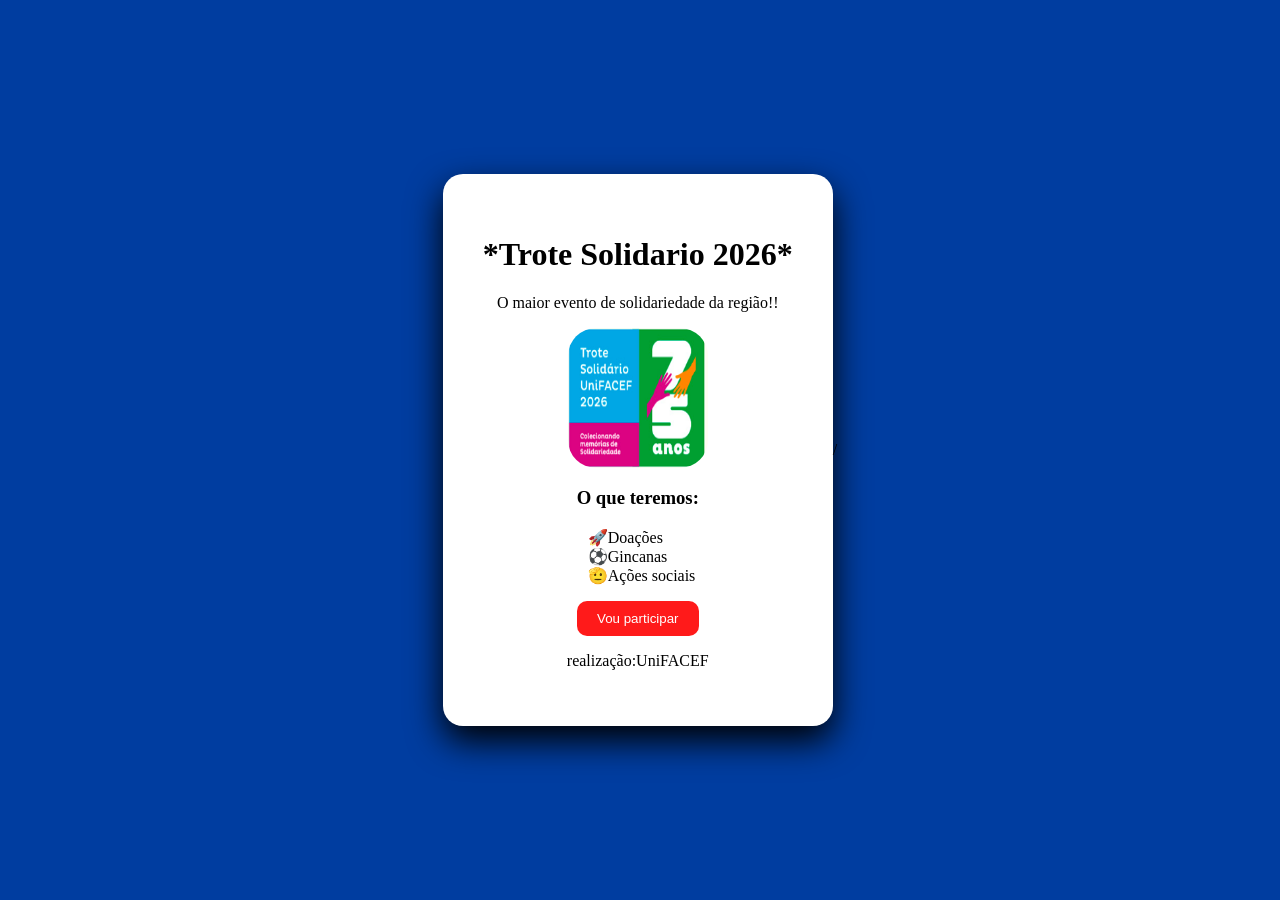
<file: index.html>
<!DOCTYPE html><!--indica a linguagem de marcação=(html)-->
<html lang="pt-br"> <!-- elemento raiz (pt-br define a lingua que o navegador vai definir para a pesquisa) -->
    <head> 
         <link rel="stylesheet" href="style trote solitario.css"> <!-- faz o link entre o html e o css-->
         
    <title>  Trote solidario 2026 </title>
        <meta charset="utf-8">
    </head> 
 </body>
 <!-- usar class, tem a vantagem de reaproveitar estilo css-->
        <div class="Imagemtrote"> <!-- delimitaçao logica de uma area -->
            <h1> *Trote Solidario 2026*  </h1> <!-- "h" divide em Titulo, subtitulo e texto da pagina   -->
                <p> O maior evento de solidariedade da região!! </p> <!-- p= paragrafo -->
                <img src="capa trote.png" alt="Imagem nao carregou" class="Imagem">   <!-- coloca a imagem dentro do site--> 
                 <h3>O que teremos:</h3>
                  <ul> 
                  <li> 🚀Doações </li>
                  <li> ⚽Gincanas</li>
                  <li> 🫡Ações sociais</li>
                  </ul>
                   <a target="_blank " href= https://ava-grad.unifacef.com.br/pluginfile.php/289806/mod_resource/content/1/REGULAMENTO_TROTE_-SOLIDARIO_UniFACEF_2026_26fev2026.pdf> <!-- link dentro do botao a=ancora-->
                   <button> Vou participar </button> <!-- botao dentro do link--> 
                   <a> 
             <p> realização:UniFACEF </p>
        </div>
    </body>
</html> /
</file>
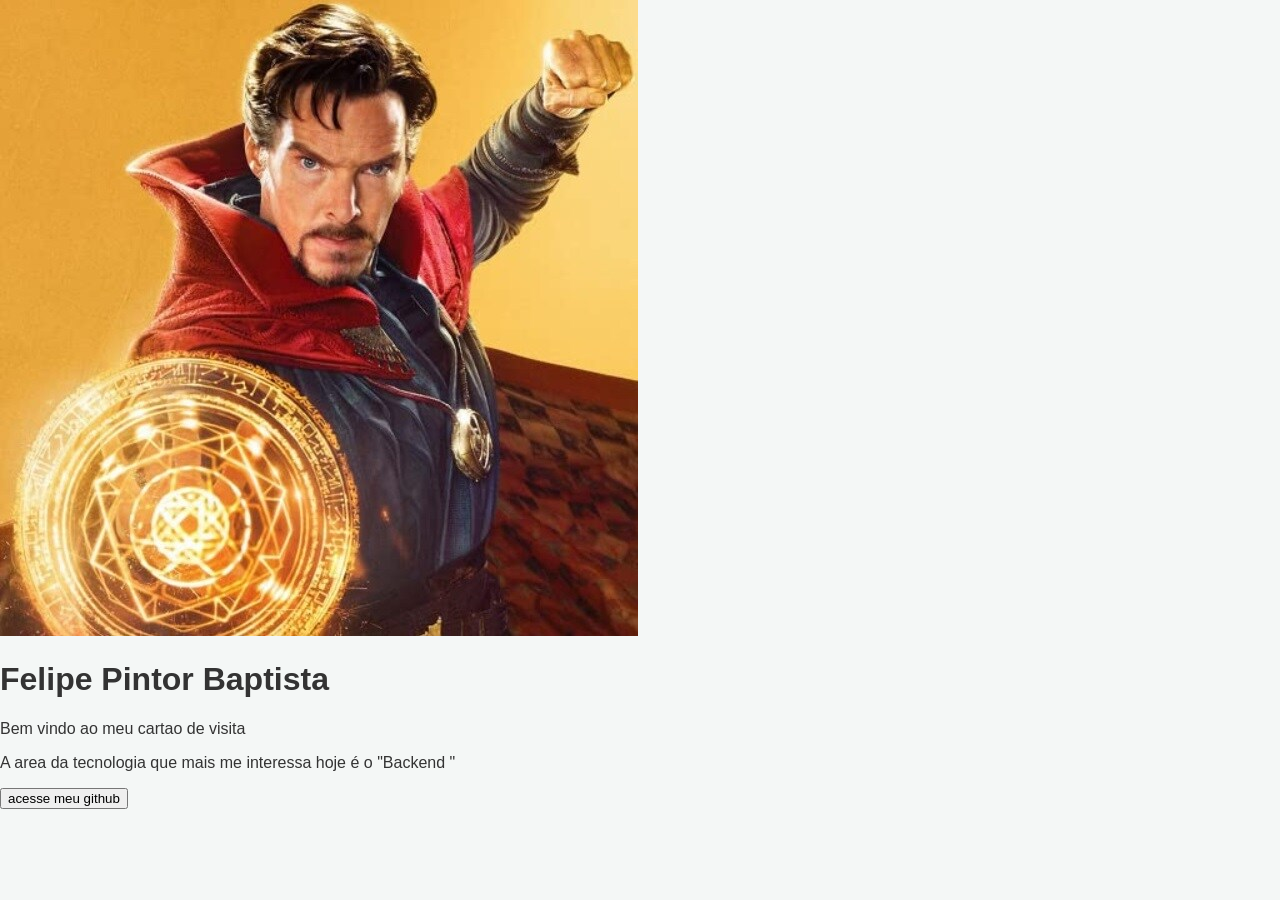
<file: cartao.html>
<!DOCTYPE html><!--indica a linguagem de marcação=(html)-->
<html lang="pt-br"> <!-- elemento raiz (pt-br define a lingua que o navegador vai definir para a pesquisa) -->
    <head> 
         <link rel="stylesheet" href="style.css"> <!-- faz o link entre o html e o css-->
         
    <title>  meu cartao de visita </title>
        <meta charset="utf-8">
    </head> 
    
    
 </body>
 <!-- usar class, tem a vanttagem de reaproveitar estilo css-->
        <div class="cartao"> <!-- delimitaçao logica de uma area -->
            <img src="dr_strange_2016_002_bcd5d6a3.jpeg" alt="Imagem nao carregou" class="Imagem">   <!-- coloca a imagem dentro do site--> 
            <h1> Felipe Pintor Baptista  </h1> <!-- "h" divide em Titulo, subtitulo e texto da pagina   -->
                <p> Bem vindo ao meu cartao de visita </p> <!-- p= paragrafo -->
                <p> A area da tecnologia que mais me interessa hoje é o "Backend "</p>
                 <a target="_blank " href= http://www.github.com.br"> <!-- link dentro do botao a=ancora-->
                <button> acesse meu github </button> <!-- botao dentro do link--> 
               <a>
        </div>
    </body>
</html>
</file>
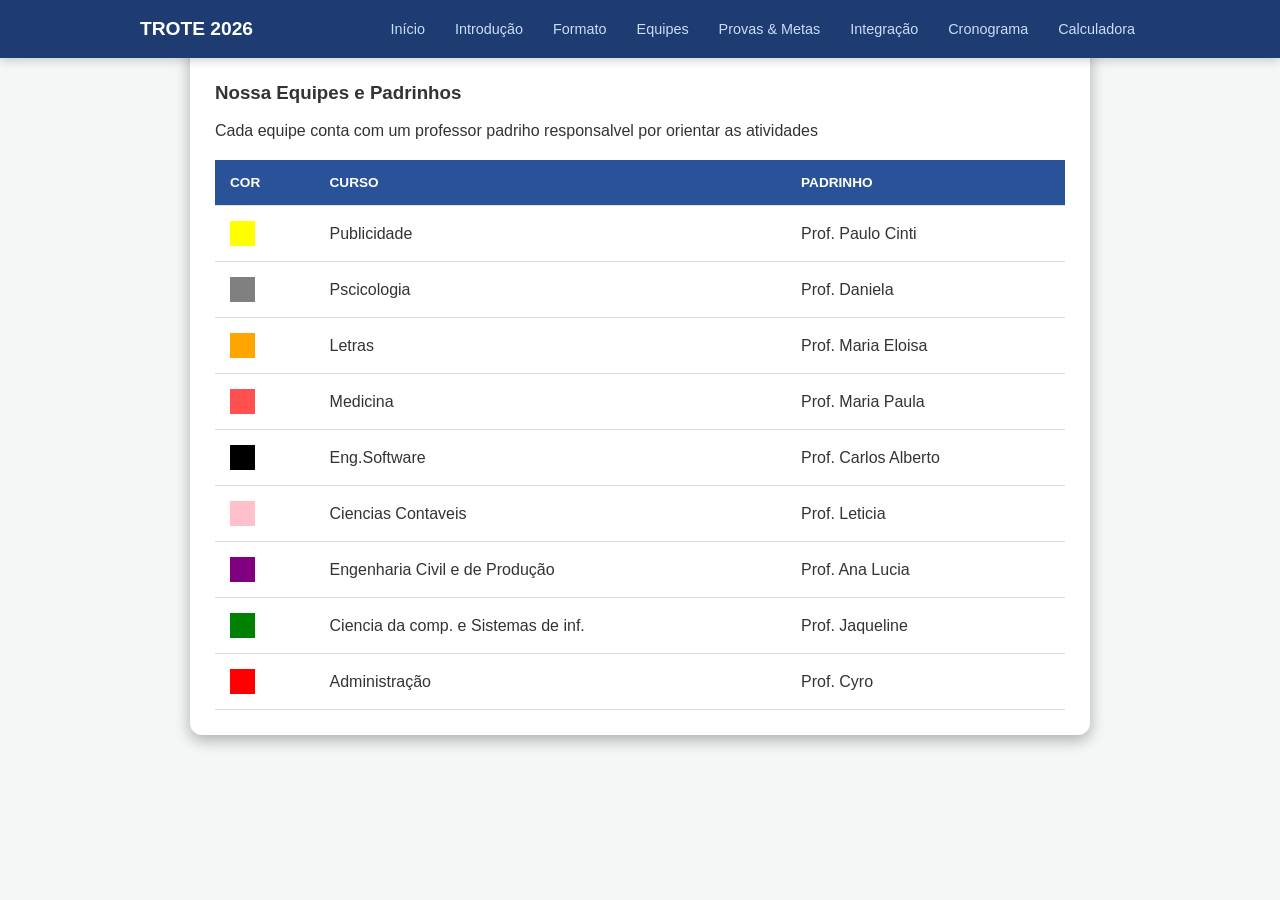
<file: equipes.html>
<!DOCTYPE html>
<html lang="pt-br">
    <head>
        <meta charset="UTF-8"/>
        <link rel="stylesheet" href="style.css">
        <title> Trote Solidário </title>
    </head>
    <body>
       <nav class="menu-principal">
        <div class="menu-container">
            <a href="index.html" class="logo"> Trote 2026 </a>
            <ul class="lista">
                <li> <a href="index.html"> Início </a> </li> 
                <li> <a href="introducao.html"> Introdução </a></li>
                <li> <a href="formato.html"> Formato </a> </li> 
                <li> <a href="equipes.html"> Equipes </a> </li>
                <li> <a href="provas.html"> Provas & Metas </a> </li> 
                <li> <a href="integracao.html"> Integração </a> </li>
                <li> <a href="cronograma.html"> Cronograma </a> </li> 
                <li> <a href="calculadora.html"> Calculadora </a> </li>
            </ul>    
        </div> 
       </nav>
     
       <main class="principal">
            <section class="equipes"> 
                <h3>Nossa Equipes e Padrinhos</h3>
                <p> Cada equipe conta com um professor padriho responsalvel por orientar as atividades </p>
                <table> 
                    <thead>
                      <tr> 
                        <th> Cor </th> <!-- table head (colunas)-->
                        <th>Curso</th>
                        <th>Padrinho</th>
                      </tr> <!-- table row (cria uma linha)-->   
                    <tbody> 
                     <tr> 
                        <td> <div class="amarelo"> </div> </td>
                        <td>Publicidade</td>
                        <td>Prof. Paulo Cinti</td><!-- table data (linha pro tbody)--> 
                     </tr>   
                     <tr> 
                        <td> <div class="cinza"> </div> </td>
                        <td>Pscicologia</td>
                        <td>Prof. Daniela
                        </td><!-- table data (linha pro tbody)--> 
                     </tr>  
                     <tr> 
                        <td> <div class="laranja"> </div> </td>
                        <td>Letras</td>
                        <td>Prof. Maria Eloisa
                        </td><!-- table data (linha pro tbody)--> 
                     </tr>  
                     <tr> 
                        <td> <div class="vermelho"> </div> </td>
                        <td>Medicina</td>
                        <td>Prof. Maria Paula
                        </td><!-- table data (linha pro tbody)--> 
                     </tr>  
                     <tr> 
                        <td> <div class="preto"> </div> </td>
                        <td>Eng.Software</td>
                        <td>Prof. Carlos Alberto
                        </td><!-- table data (linha pro tbody)--> 
                     </tr>  
                     <tr> 
                        <td> <div class="rosa"> </div> </td>
                        <td>Ciencias Contaveis</td>
                        <td>Prof. Leticia 
                        </td><!-- table data (linha pro tbody)--> 
                     </tr>  
                     <tr> 
                        <td> <div class="roxo"> </div> </td>
                        <td>Engenharia Civil e de Produção</td>
                        <td>Prof. Ana Lucia
                        </td><!-- table data (linha pro tbody)--> 
                     </tr> 
                     <tr> 
                        <td> <div class="verde"> </div> </td>
                        <td>Ciencia da comp. e Sistemas de inf.</td>
                        <td>Prof. Jaqueline
                        </td><!-- table data (linha pro tbody)--> 
                     </tr>   
                     <tr> 
                        <td> <div class="vermelho2"> </div> </td>
                        <td>Administração</td>
                        <td>Prof. Cyro
                        </td><!-- table data (linha pro tbody)--> 
                     </tr>  
                    
                    </tbody>    
                    </thead>
                </table>
            </section> 
       </main>     
    </body>
</html>
</file>
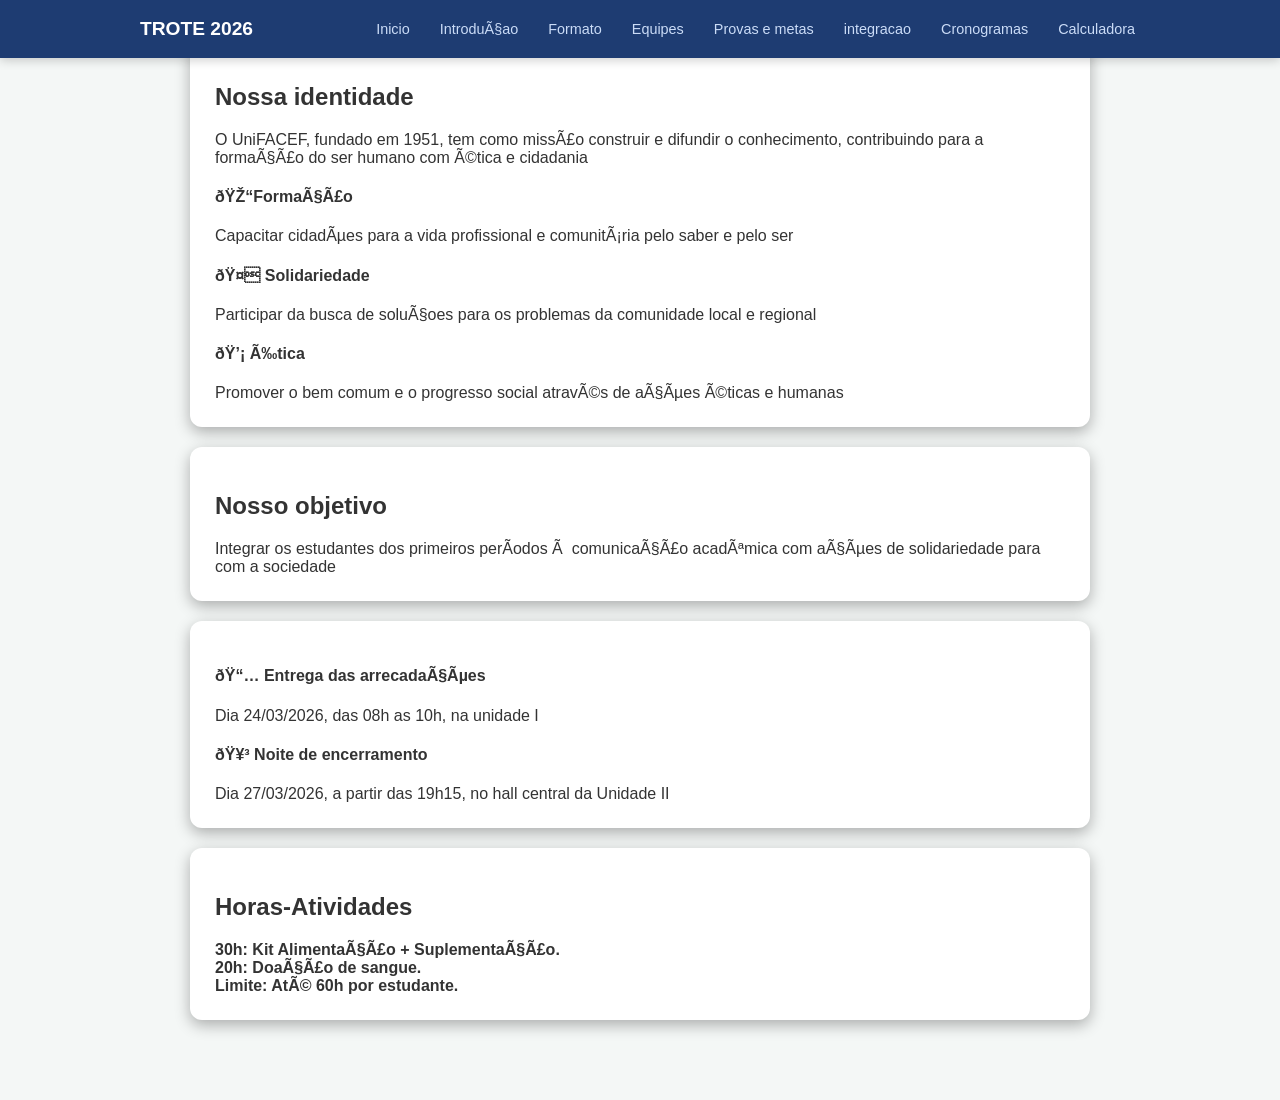
<file: Introducao.html>
<!DOCTYPE html>
<html lang="pt-br">            
    <head> 
            <meta charset="uft-8">
            <link rel="stylesheet" href="style.css">
            <title> Trote Solidario </title>
    
    </head>
     <body> 
          <nav class="menu-principal">
            <div class="menu-container">
            <a href="Site-trote.html" class="logo"> trote 2026  </a>
              <ul class="lista"> 
                <li> <a href="index.html">  Inicio </a> </li>
                <li><a href="introducao.html">  Introduçao </a> </li>
                <li> <a href="formato.html">  Formato   </a> </li>
                <li> <a href= "equipes.html">  Equipes </a> </li>
                <li> <a href= "provas.html"> Provas e metas </a> </li>
                <li> <a href= "integracao.html">  integracao  </a> </li>
                <li> <a href= "cronogramas">  Cronogramas </a> </li>
                <li> <a href= "calculadora">   Calculadora </a> </li>
              </ul>
            </div> 
         </nav>
      <main class="principal"> 
        <section> <h2> Nossa identidade </h2>  
         O UniFACEF, fundado em 1951, tem como missão construir e difundir o conhecimento, contribuindo para a formação do ser humano com ética e cidadania
        <h4> <strong>🎓Formação </h4> </strong> </h4> 
        Capacitar cidadões para a vida profissional e comunitária pelo saber e pelo ser 
        <h4> <strong>  🤝 Solidariedade </strong></h4> 
         Participar da busca de soluçoes para os problemas da comunidade local e regional 
        <h4> <strong> 💡 Ética </strong></h4>
         Promover o bem comum e o progresso social através de ações éticas e humanas 
       </section>
        <section > <h2> Nosso objetivo </h2>
          Integrar os estudantes dos primeiros períodos à comunicação acadêmica com ações de solidariedade para com a sociedade  
        </section>
        <section class="secaocard"> 
          <div class="card-entrega"> <h4> <strong> 📅 Entrega das arrecadações </strong> </h4>
            Dia 24/03/2026, das 08h as 10h, na unidade I  </div>
          <div class="card-noite"> <h4> <strong> 🥳 Noite de encerramento </strong> </h4> 
            Dia 27/03/2026, a partir das 19h15, no hall central da Unidade II </div>
        </section>
        <section> <h2> Horas-Atividades </h2> 
        <div class="card30"> <strong>  30h: Kit Alimentação + Suplementação. </strong> </div>
        <div class="card20"> <strong> 20h: Doação de sangue. </strong> </div>
        <div class="card-limite"> <strong> Limite: Até 60h por estudante. </strong> </div>
        </section>  
   </main>
</body>
</html>
</file>
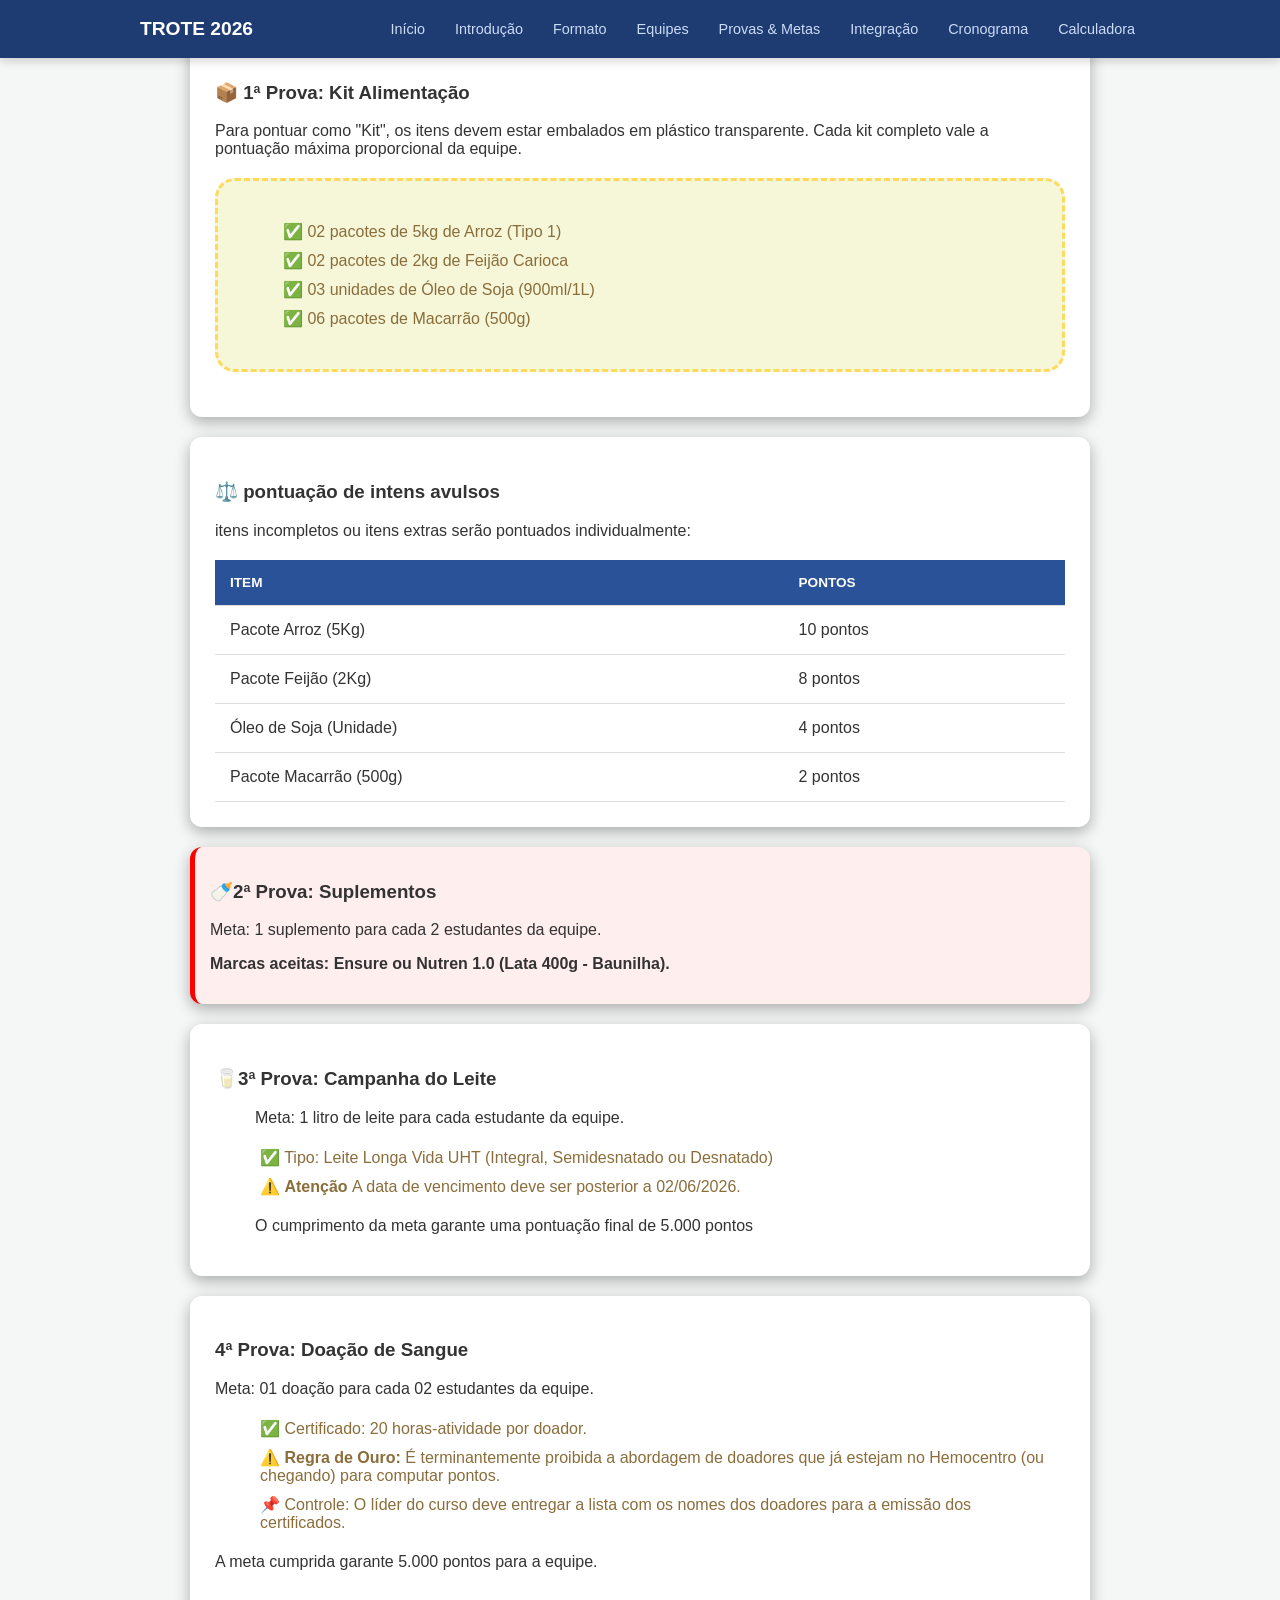
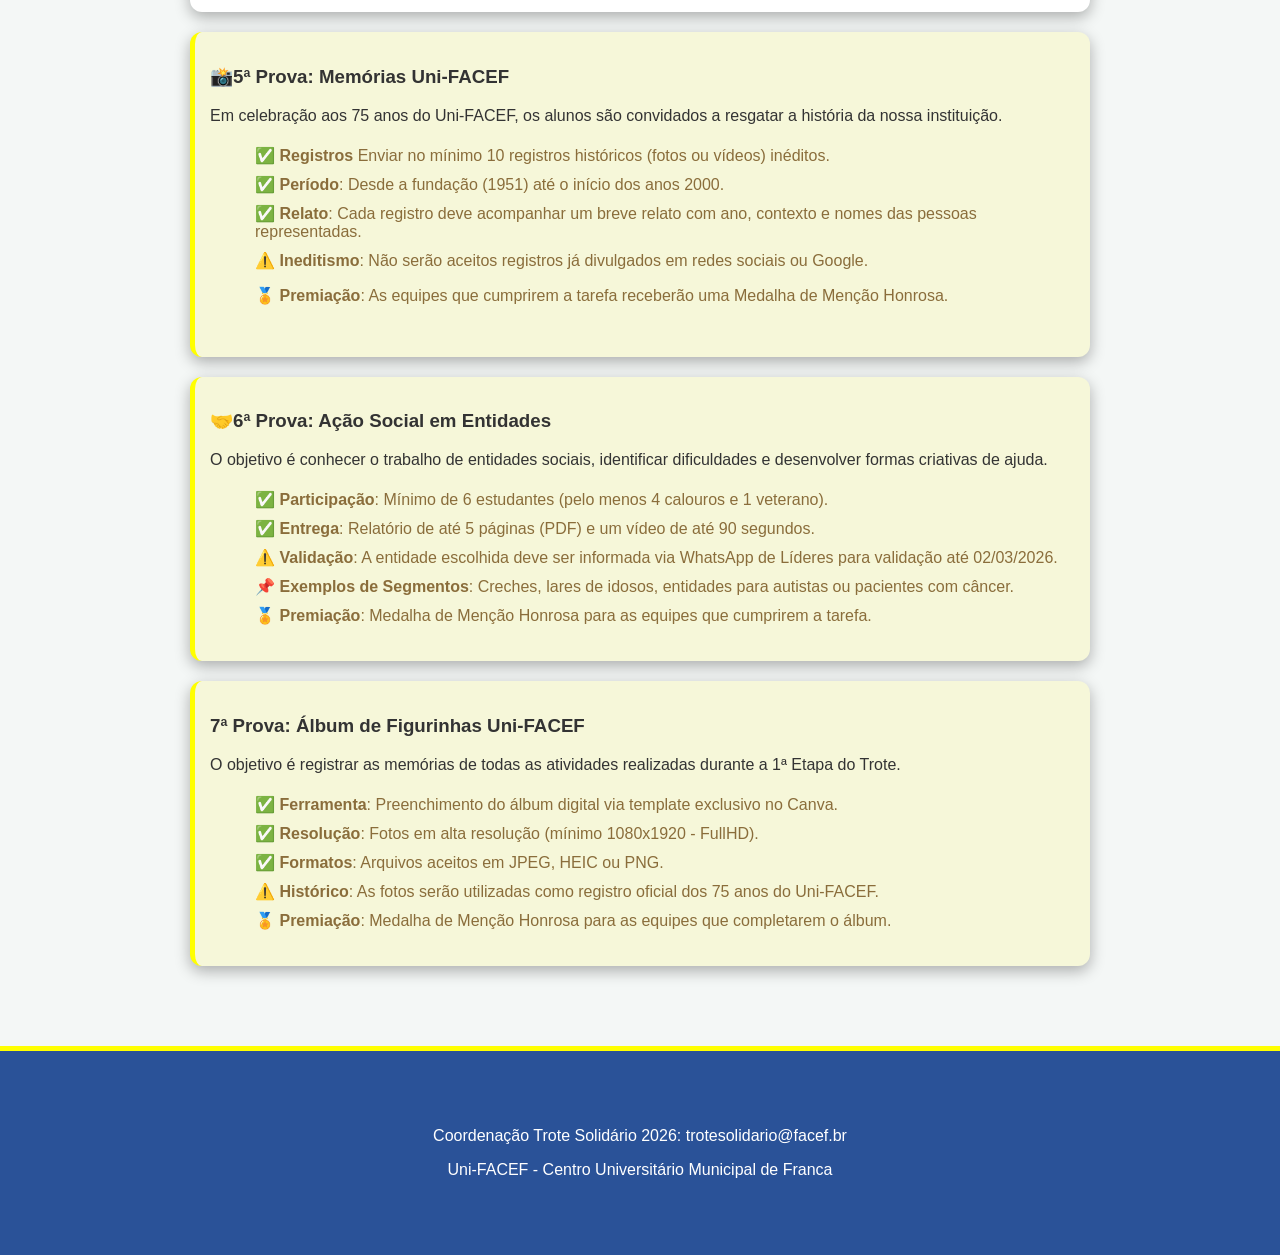
<file: provas.html>
<!DOCTYPE html>
<html lang="pt-br">
    <head>
        <meta charset="UTF-8"/>
        <link rel="stylesheet" href="style.css">
        <title> Trote Solidário </title>
    </head>
    <body>
       <nav class="menu-principal">
        <div class="menu-container">
            <a href="index.html" class="logo"> Trote 2026 </a>
            <ul class="lista">
                <li> <a href="index.html"> Início </a> </li> 
                <li> <a href="introducao.html"> Introdução </a></li>
                <li> <a href="formato.html"> Formato </a> </li> 
                <li> <a href="equipes.html"> Equipes </a> </li>
                <li> <a href="provas.html"> Provas & Metas </a> </li> 
                <li> <a href="integracao.html"> Integração </a> </li>
                <li> <a href="cronograma.html"> Cronograma </a> </li> 
                <li> <a href="calculadora.html"> Calculadora </a> </li>
            </ul>    
        </div> 
       </nav>
     
       <main class="principal">
            <section class="provas"> 
                <h3> <strong>📦 1ª Prova: Kit Alimentação </strong></h3>
                <p>Para pontuar como "Kit", os itens devem estar embalados em plástico transparente. Cada kit completo vale a pontuação máxima proporcional da equipe.</p>
              <div class="prova1"> 
                <ul>
                <li>✅ 02 pacotes de 5kg de Arroz (Tipo 1)</li>
                <li>✅ 02 pacotes de 2kg de Feijão Carioca</li>
                <li>✅ 03 unidades de Óleo de Soja (900ml/1L)</li>
                <li>✅ 06 pacotes de Macarrão (500g)</li> 
                </ul>
            </div>
            </section>
            <section>   
                <h3>⚖️ pontuação de intens avulsos</h3>
                <p> itens incompletos ou itens extras serão pontuados individualmente:</p>
                <table> 
                    <thead> 
                        <tr>
                        <th>Item</th>
                        <th>pontos</th>
                        </tr>
                        <tbody>
                            <tr> 
                                <td> Pacote Arroz (5Kg)</td>
                                <td>10 pontos</td>
                            </tr>
                            <tr> 
                                <td> Pacote Feijão (2Kg)</td>
                                <td>8 pontos</td>
                            </tr>
                                <tr> 
                                <td>Óleo de Soja (Unidade)</td>
                                <td>4 pontos</td>
                            </tr>
                            </tr>
                                <tr> 
                                <td>Pacote Macarrão (500g)</td>
                                <td>2 pontos</td>
                            </tr>
                            
                        </tbody>
                    </thead>
                </table>
            
            </section>
            <section class="prova2">
             
              <h3>🍼2ª Prova: Suplementos</h3> 
              <p>Meta: 1 suplemento para cada 2 estudantes da equipe.</p> 
              <p> <strong> Marcas aceitas: Ensure ou Nutren 1.0 (Lata 400g - Baunilha).</strong></p>
            
            </section> 
            <section>
             <h3> 🥛3ª Prova: Campanha do Leite</h3>
             <ul>
                <p>Meta: 1 litro de leite para cada estudante da equipe.</p>
                <li>✅ Tipo: Leite Longa Vida UHT (Integral, Semidesnatado ou Desnatado)</li>
                <li>⚠️ <strong> Atenção </strong> A data de vencimento deve ser posterior a 02/06/2026.</li>
                <p> O cumprimento da meta garante uma pontuação final de 5.000 pontos</p>
                </ul>
            </section>
            <section >
                <h3>4ª Prova: Doação de Sangue</h3>
                <p>Meta: 01 doação para cada 02 estudantes da equipe.</p>
                <ul>
                <li> ✅ Certificado: 20 horas-atividade por doador.</li>
                <li>⚠️ <strong>Regra de Ouro:</strong> É terminantemente proibida a abordagem de doadores que já estejam no Hemocentro (ou chegando) para computar pontos.</li>
                <li>📌 Controle: O líder do curso deve entregar a lista com os nomes dos doadores para a emissão dos certificados.</li>
                </ul>
                <p>A meta cumprida garante 5.000 pontos para a equipe.</p>
            </section>
            <section class="prova5">
                <h3>📸5ª Prova: Memórias Uni-FACEF</h3>
                <p>Em celebração aos 75 anos do Uni-FACEF, os alunos são convidados a resgatar a história da nossa instituição.</p>
                <ul>
                <li>✅ <strong>Registros</strong> Enviar no mínimo 10 registros históricos (fotos ou vídeos) inéditos.
                <li>✅ <strong>Período</strong>: Desde a fundação (1951) até o início dos anos 2000.
                <li>✅ <strong> Relato</strong>: Cada registro deve acompanhar um breve relato com ano, contexto e nomes das pessoas representadas.
                <li>⚠️ <strong>Ineditismo</strong>: Não serão aceitos registros já divulgados em redes sociais ou Google.
                <p>🏅 <strong>Premiação</strong>: As equipes que cumprirem a tarefa receberão uma Medalha de Menção Honrosa.
                </ul>
            </section>
            <section class="prova6">
               <h3>🤝6ª Prova: Ação Social em Entidades</h3>
                <p>O objetivo é conhecer o trabalho de entidades sociais, identificar dificuldades e desenvolver formas criativas de ajuda.</p>
                <ul>
                <li>✅ <strong>Participação</strong>: Mínimo de 6 estudantes (pelo menos 4 calouros e 1 veterano).</li>
                <li>✅ <strong>Entrega</strong>: Relatório de até 5 páginas (PDF) e um vídeo de até 90 segundos.</li>
                <li>⚠️ <strong>Validação</strong>: A entidade escolhida deve ser informada via WhatsApp de Líderes para validação até 02/03/2026.</li>
                <li>📌 <strong>Exemplos de Segmentos</strong>: Creches, lares de idosos, entidades para autistas ou pacientes com câncer.</li>
                <li>🏅 <strong>Premiação</strong>: Medalha de Menção Honrosa para as equipes que cumprirem a tarefa.</li>
                </ul>
            </section>
            <section class="prova7"> 
            <h3>7ª Prova: Álbum de Figurinhas Uni-FACEF</h3>
            <p>O objetivo é registrar as memórias de todas as atividades realizadas durante a 1ª Etapa do Trote.</p>
            <ul>
            <li>✅ <strong>Ferramenta</strong>: Preenchimento do álbum digital via template exclusivo no Canva.</li>
            <li>✅ <strong>Resolução</strong>: Fotos em alta resolução (mínimo 1080x1920 - FullHD).</li>
            <li>✅ <strong>Formatos</strong>: Arquivos aceitos em JPEG, HEIC ou PNG.</li>
            <li>⚠️ <strong>Histórico</strong>: As fotos serão utilizadas como registro oficial dos 75 anos do Uni-FACEF.</li>
            <li>🏅 <strong>Premiação</strong>: Medalha de Menção Honrosa para as equipes que completarem o álbum.</li>
            </ul>
            </section>
       </main>
       <footer>
        <p> Coordenação Trote Solidário 2026: trotesolidario@facef.br </p>
        <p> Uni-FACEF - Centro Universitário Municipal de Franca</p>
       </footer>     
    </body>
</html>
</file>
<file: style trote solitario.css>
body {
    background-color: rgb(0, 61, 160);/* cor de fundo*/ 
    display: flex; /* layout da pagina é o flexbox*/ 
    justify-content: center; /* centraliza o texto na horizontal*/ 
    align-items: center; /* centraliza na vertical* (tem que vir junto com a height para funcionar)*/
    height: 100vh; /* define a altura da pagina*/ 
    padding: 0;
    margin: 0;
     
}
 .Imagemtrote /* o ponto referencia um class*/  {
    background-color: #ffffff;
    padding: 40px; /* espaçamento interno, da pra colocar direita esquerda cima(top) baixo(button); area em branco*/ 
    text-align: center; /* alinhamento do texto*/ 
    border-radius: 20px; /* arredonda a caixa*/
    box-shadow: 0 15px 35px; /* sombra na caixa*/ 
    gap: 10px; /* espaçamento entre header, section, footer*/ 

} 
/* os topicos estao dentro da div (Imagem trote), sempre que quiser mexer somente no css dos topicos, preciso colocar (ul{})*/ 
    ul{  /* mexendo só na parte do ul*/ 
    list-style: none;  /* tira os ponto antes dos topicos*/ 
    align-items: center; /* alinhamento*/ 
    flex-direction: column; /* organiza o texto em colunas*/ 
    text-align: left; /* joga o texto para a esquerda*/   
    padding-left: 105px; /* joga o texto que esta centralizado na esqueda para o meio dando "espaço"*/  

 }
button { 
    background-color: rgba(255, 0, 0, 0.897);
    color: #ffffff; /* cor do texto*/ 
    border-radius: 10px;
    padding: 10px 20px; /* espaçamento interno do botao*/ 
    border:none; /* sem borda*/ 
    cursor: pointer;
    transition: 0.5s;

}
   button:hover{ 
    background-color: rgb(200, 0, 0);
    transform: translateY(-5px);
   }  
   .Imagem { /* referencia a class imagem*/ 
    display: block; /* faz a imagem ocupar a linha inteira*/ 
    width: 140px;    /* largura*/ 
    height: 140px;   /* altura*/ 
    border-radius:20%; /* corta a imagem( deixa ela circular)*/ 
    border:none; /* sem borda*/ 
    margin: auto; /* alinha a imagem*/ 
 }
</file>
<file: style.css>
body { /* aq começa o index*/
    margin: 0;
     font-family: 'Segoe UI', sans-serif;
    background-color: #F4F7F6;
     color: #333;
}
.menu-principal {
    background-color: #1E3C72;
     padding: 15px 0;
    position: sticky;
     top: 0; z-index: 1000;
    box-shadow: 0 2px 10px rgba(0,0,0,0.2);
}
.menu-container {
    max-width: 1000px;
     margin: 0 auto; 
     display: flex;
    justify-content: space-between;
     align-items: center;
    padding: 0 20px;
}
.logo{
    color: white;
     text-decoration: none;
      font-weight: bold;
    font-size: 1.2rem;
      text-transform: uppercase;
}
.lista {
    list-style: none;
     display: flex;
      gap: 20px;
    margin: 0; padding: 0;
}
.lista a {
    color: #cbdcf7;
     text-decoration: none;
      font-size: 0.9rem; 
    font-weight: 500;
     transition: color 0.3s;
}
.lista a:hover {
    color: #fff;
}
.cabecalho {
   
    background-color: #3E5C92;
    color: white;
    padding: 60px 20px;
    text-align: center;
}

.cabecalho-container h1 {
    font-size: 2.5rem;
    margin-bottom: 5px;
} 
.cabecalho-container h2 {
    font-weight: 300;
    font-style: italic;
    color: #ffd700;
}
.principal {
    
    max-width: 900px;
    margin: -40px auto 40px;
    padding: 20px;
}
section {
    background: white;
    margin-bottom: 20px;
    padding: 25px;
    border-radius: 12px;
    box-shadow: 0 5px 15px rgba(0,0,0, 0.3)
}
.importante { 

    display: flex; /* por padrão, adota-se a horizontal (row)*/
    gap: 20px;
    
}
.caixa-importante {
    flex: 1;
    background: #eef5ff;
    padding: 15px;
    border-left: 5px solid #2a5298;
    border-radius: 8px;
    margin-bottom: 10px;
    color: black; 
    

}

.recompensas ul {
    list-style: none;
    padding: 0;
}

.recompensas li {
    background: #e9f7ef;
    margin: 8px 0;
    padding: 10px;
    border-radius: 5px;
    color: #27ae60;
    font-weight: bold;
}
.missao p { /* aq começa a introdução*/ 
line-height: 1.6;
margin-bottom: 20px;
text-align: justify;
}
.valores ul{
    list-style: none;
    padding: 0px;
}

table { /* aq começa equipes*/ 
   width: 100%;
   border-collapse: collapse; /* junta as bordas adjacentes, ficando uma só */
   margin-top: 20px;
   background-color: white; 
}
th, td { 
    border-bottom:1px solid #ddd;
    padding: 15px;
    text-align: left;
}
th { 
    background-color: #2a5298;
    color: white;
    text-transform: uppercase; /* dxa tudo maiusculo*/
    font-size: 0.85rem; 
}
.amarelo { 
    width: 25px; 
    height: 25px;
    background-color: yellow;
} 
.cinza { 
    width: 25px; 
    height: 25px;
    background-color: gray;
} 
.laranja { 
   width: 25px; 
    height: 25px;
    background-color: orange;  
}
.vermelho { 
    width: 25px; 
    height: 25px;
    background-color: rgba(255, 0, 0, 0.689);
}
.preto{ 
    width: 25px; 
    height: 25px;
    background-color: black;
}
.rosa{ 
    width: 25px; 
    height: 25px;
    background-color: pink;
}
.roxo{ 
    width: 25px; 
    height: 25px;
    background-color: purple;
}
.verde{ 
    width: 25px; 
    height: 25px;
    background-color: green;
}
.vermelho2{
    width: 25px; 
    height: 25px;
    background-color: red;
}
.prova1{ /* aq começa provas*/ 
    background: #f6f7d9;
    margin: 20px 0;
    padding: 20px;
    border-radius: 5px;
    border-radius: 20px;
    border-style: dashed; /* faz a borda traçejada*/ 
    border-color: #ffc40293;
    color: #8A6D3B;
}

.prova2{ 
    flex: 1;
    background: #ffeeee;
    padding: 15px;
    border-left: 5px solid red;
}
 li { 
    color: #8A6D3B ;
    list-style: none;
    padding: 5px;
 }
 .prova5{
    background: #f6f7d9;
    padding: 15px;
    border-left: 5px solid yellow;
 }
 .prova6{ 
    background: #f6f7d9;
    padding: 15px;
    border-left: 5px solid yellow;
 }
 .prova7{ 
    background: #f6f7d9;
    padding: 15px;
    border-left: 5px solid yellow;
 } 
 footer {
    background-color: #2a5298;
    color: white;
    padding: 60px 20px;
    text-align: center;
    border-top: 5px solid yellow;
 }
</file>
